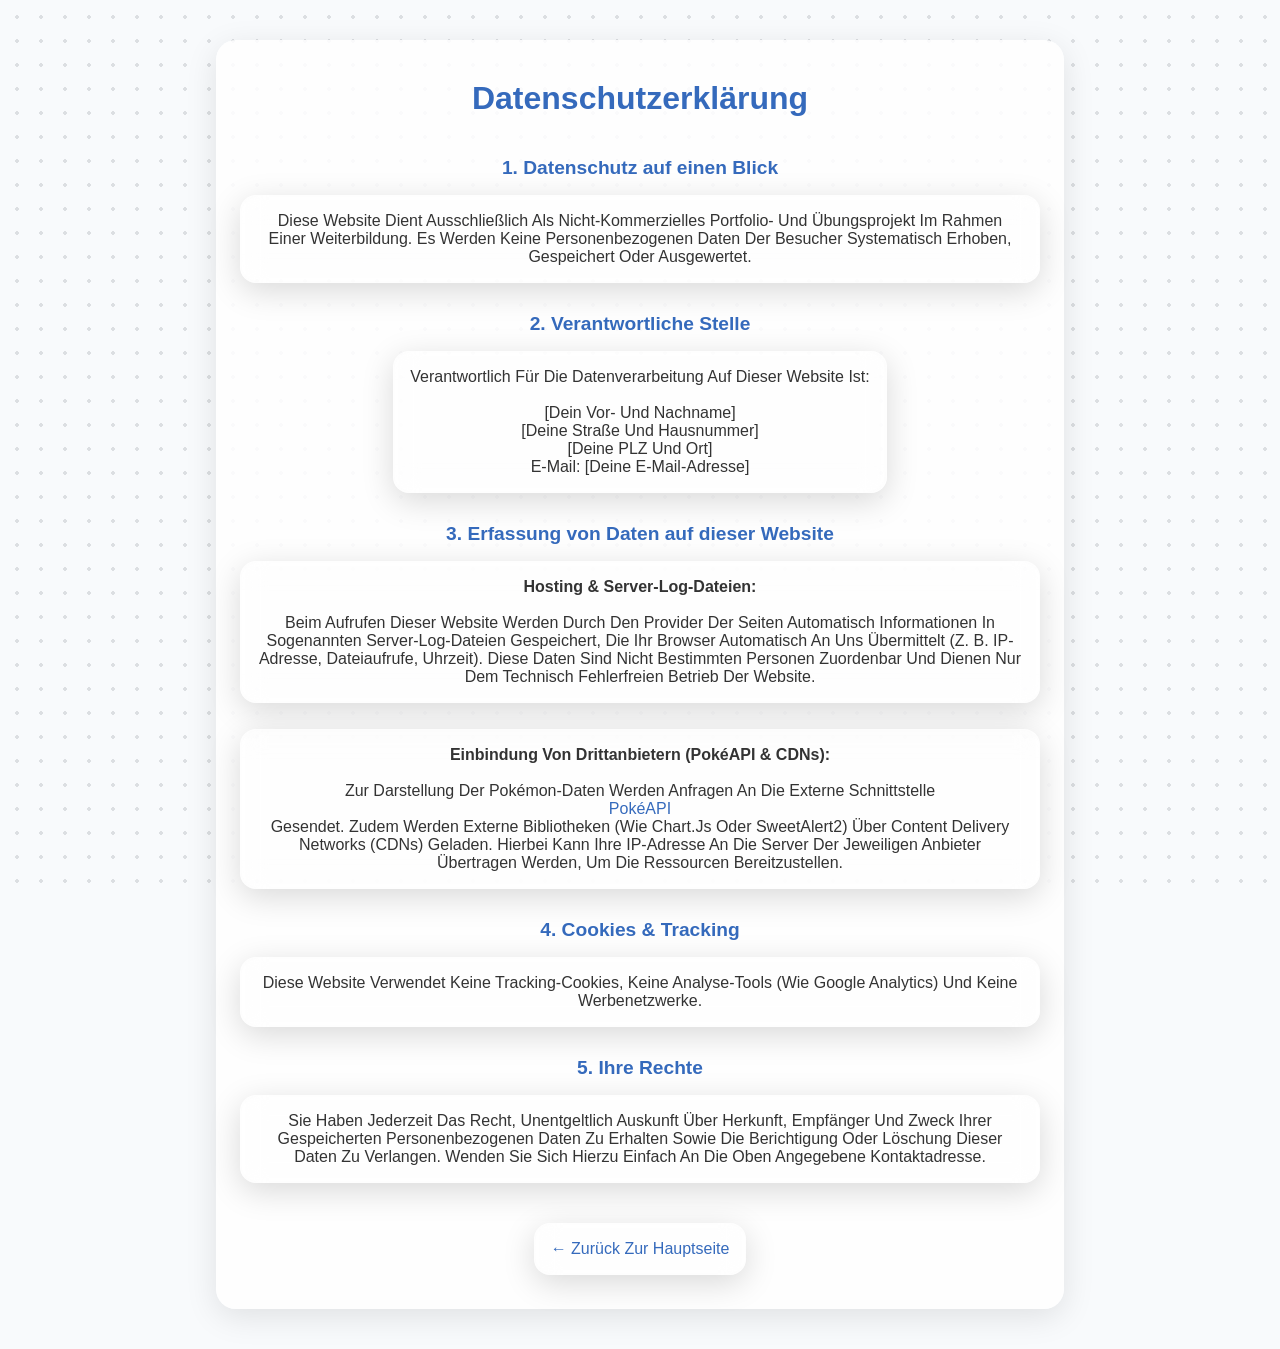
<file: datenschutz.html>
<!DOCTYPE html>
<html lang="de">
<head>
    <meta charset="UTF-8" />
    <meta name="viewport" content="width=device-width, initial-scale=1.0" />
    <title>Datenschutzerklärung - PokéApp</title>
    <link rel="stylesheet" href="styles/style.css" />
    <link rel="stylesheet" href="styles/header.css" />
    <link rel="stylesheet" href="styles/footer.css" />
    <link rel="stylesheet" href="styles/legal.css" />
</head>
<body>
    <div class="legal-container">
        <h1>Datenschutzerklärung</h1>

        <h2>1. Datenschutz auf einen Blick</h2>
        <p>
            Diese Website dient ausschließlich als nicht-kommerzielles Portfolio- und Übungsprojekt im Rahmen einer Weiterbildung. Es werden keine personenbezogenen Daten der Besucher systematisch erhoben, gespeichert oder ausgewertet.
        </p>

        <h2>2. Verantwortliche Stelle</h2>
        <p>
            Verantwortlich für die Datenverarbeitung auf dieser Website ist:<br /><br />
            [Dein Vor- und Nachname]<br />
            [Deine Straße und Hausnummer]<br />
            [Deine PLZ und Ort]<br />
            E-Mail: [Deine E-Mail-Adresse]
        </p>

        <h2>3. Erfassung von Daten auf dieser Website</h2>
        <p>
            <strong>Hosting & Server-Log-Dateien:</strong><br />
            Beim Aufrufen dieser Website werden durch den Provider der Seiten automatisch Informationen in sogenannten Server-Log-Dateien gespeichert, die Ihr Browser automatisch an uns übermittelt (z. B. IP-Adresse, Dateiaufrufe, Uhrzeit). Diese Daten sind nicht bestimmten Personen zuordenbar und dienen nur dem technisch fehlerfreien Betrieb der Website.
        </p>
        <p>
            <strong>Einbindung von Drittanbietern (PokéAPI & CDNs):</strong><br />
            Zur Darstellung der Pokémon-Daten werden Anfragen an die externe Schnittstelle <a href="https://pokeapi.co/" target="_blank" rel="noopener noreferrer">PokéAPI</a> gesendet. Zudem werden externe Bibliotheken (wie Chart.js oder SweetAlert2) über Content Delivery Networks (CDNs) geladen. Hierbei kann Ihre IP-Adresse an die Server der jeweiligen Anbieter übertragen werden, um die Ressourcen bereitzustellen.
        </p>

        <h2>4. Cookies & Tracking</h2>
        <p>
            Diese Website verwendet keine Tracking-Cookies, keine Analyse-Tools (wie Google Analytics) und keine Werbenetzwerke.
        </p>

        <h2>5. Ihre Rechte</h2>
        <p>
            Sie haben jederzeit das Recht, unentgeltlich Auskunft über Herkunft, Empfänger und Zweck Ihrer gespeicherten personenbezogenen Daten zu erhalten sowie die Berichtigung oder Löschung dieser Daten zu verlangen. Wenden Sie sich hierzu einfach an die oben angegebene Kontaktadresse.
        </p>

        <p style="margin-top: 30px;">
            <a href="index.html">&larr; Zurück zur Hauptseite</a>
        </p>
    </div>
</body>
</html>
</file>
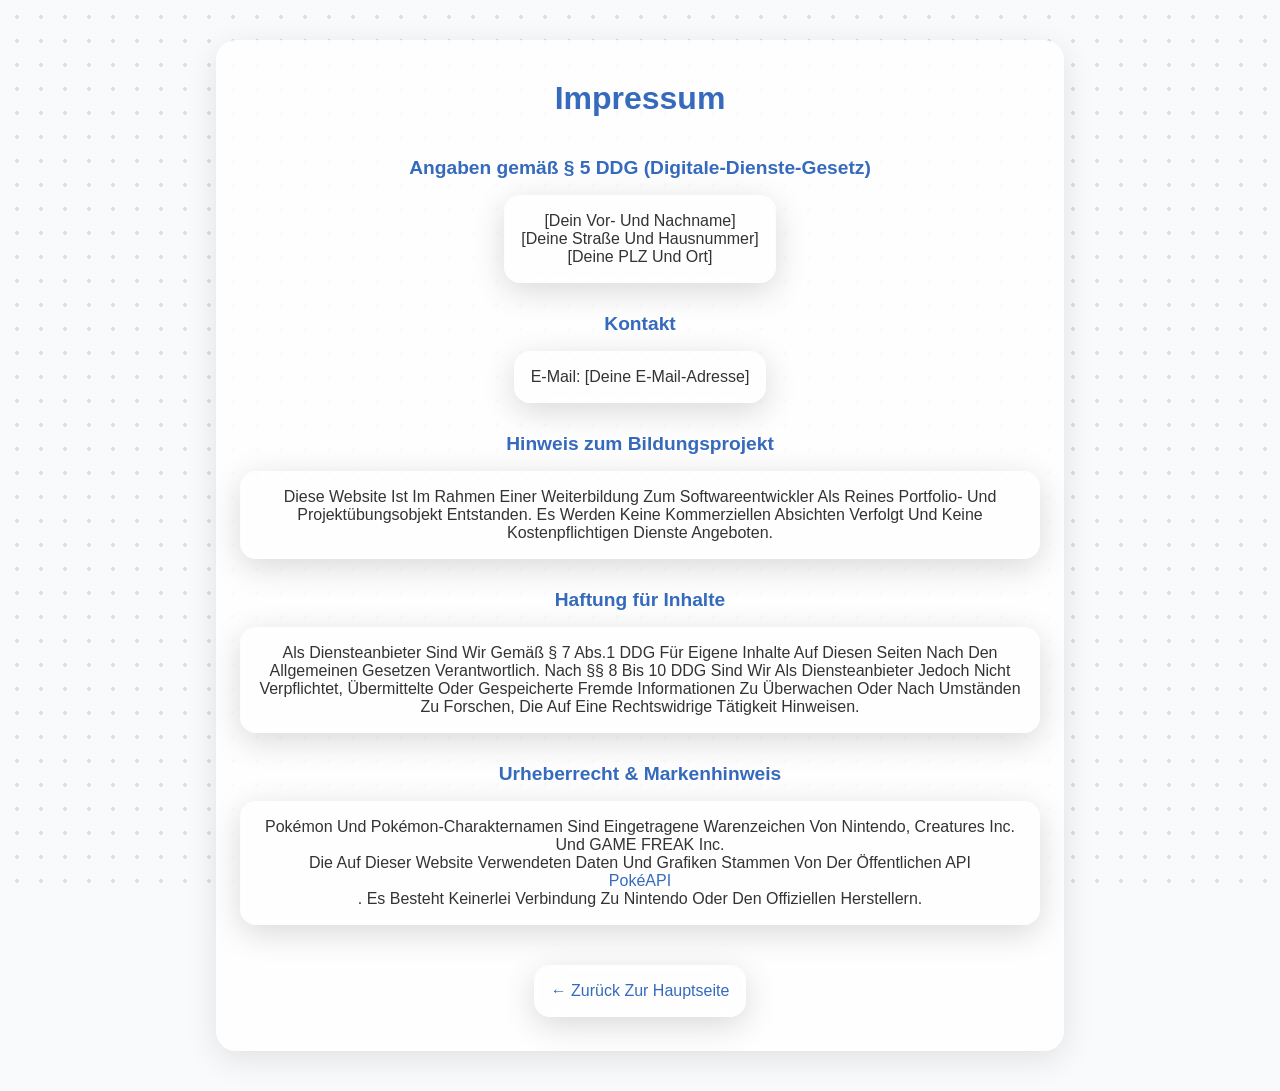
<file: impressum.html>
<!DOCTYPE html>
<html lang="de">
<head>
    <meta charset="UTF-8" />
    <meta name="viewport" content="width=device-width, initial-scale=1.0" />
    <title>Impressum - PokéApp</title>
    <link rel="stylesheet" href="styles/style.css" />
    <link rel="stylesheet" href="styles/header.css" />
    <link rel="stylesheet" href="styles/footer.css" />
    <link rel="stylesheet" href="styles/legal.css" />
</head>
<body>
    <div class="legal-container">
        <h1>Impressum</h1>

        <h2>Angaben gemäß § 5 DDG (Digitale-Dienste-Gesetz)</h2>
        <p>
            [Dein Vor- und Nachname]<br />
            [Deine Straße und Hausnummer]<br />
            [Deine PLZ und Ort]
        </p>

        <h2>Kontakt</h2>
        <p>
            E-Mail: [Deine E-Mail-Adresse]
        </p>

        <h2>Hinweis zum Bildungsprojekt</h2>
        <p>
            Diese Website ist im Rahmen einer Weiterbildung zum Softwareentwickler als reines Portfolio- und Projektübungsobjekt entstanden. Es werden keine kommerziellen Absichten verfolgt und keine kostenpflichtigen Dienste angeboten.
        </p>

        <h2>Haftung für Inhalte</h2>
        <p>
            Als Diensteanbieter sind wir gemäß § 7 Abs.1 DDG für eigene Inhalte auf diesen Seiten nach den allgemeinen Gesetzen verantwortlich. Nach §§ 8 bis 10 DDG sind wir als Diensteanbieter jedoch nicht verpflichtet, übermittelte oder gespeicherte fremde Informationen zu überwachen oder nach Umständen zu forschen, die auf eine rechtswidrige Tätigkeit hinweisen.
        </p>

        <h2>Urheberrecht & Markenhinweis</h2>
        <p>
            Pokémon und Pokémon-Charakternamen sind eingetragene Warenzeichen von Nintendo, Creatures Inc. und GAME FREAK inc.<br />
            Die auf dieser Website verwendeten Daten und Grafiken stammen von der öffentlichen API <a href="https://pokeapi.co/" target="_blank" rel="noopener noreferrer">PokéAPI</a>. Es besteht keinerlei Verbindung zu Nintendo oder den offiziellen Herstellern.
        </p>

        <p style="margin-top: 30px;">
            <a href="index.html">&larr; Zurück zur Hauptseite</a>
        </p>
    </div>
</body>
</html>
</file>
<file: styles/style.css>
/*
*variables and base styles
*/
:root {
    --pokedex-red: #e3350d;
    --pokedex-dark-red: #b32100;
    --blue-light: #28aafd;
}

html,
body {
    display: flex;
    flex-direction: column;
    align-items: center;
    justify-content: center;
    margin: 0;
    font-family: 'Roboto', sans-serif;
    overflow-x: hidden !important;
    background-color: #f8fafc;
    background-image: radial-gradient(rgba(15, 23, 42, 0.12) 2px, transparent 0);
    background-size: 24px 24px;
    background-position: -19px -19px;
    background-attachment: fixed;
    min-height: 100vh;
    margin: 0;
    width: 100%;
    min-height: 100vh;
}

.d-none {
    display: none !important;
}

.visually-hidden {
    position: absolute;
    width: 1px;
    height: 1px;
    padding: 0;
    margin: -1px;
    overflow: hidden;
    clip: rect(0, 0, 0, 0);
    white-space: nowrap;
    border: 0;
}

button:focus-visible,
a:focus-visible,
input:focus-visible,
select:focus-visible {
    outline: 3px solid #102a43;
    outline-offset: 3px;
}

.content-wrapper {
    flex: 1;
    min-height: auto;
    max-width: 1024px;
    width: 100%;
    display: flex;
    flex-direction: column;
    align-items: center;
    justify-content: center;
}

h1 {
    margin-top: 16px;
    color: white;
}

h1::first-letter {
    text-transform: capitalize;
}

p,
li {
    display: flex;
    justify-content: center;
    align-items: center;
    border-radius: 16px;
    padding: 3px 10px;
    text-transform: capitalize;
    margin-bottom: 10px;
    background: rgba(255, 255, 255, 0.2);
    backdrop-filter: blur(12px);
    -webkit-backdrop-filter: blur(12px);
    border: 1px solid rgba(255, 255, 255, 0.3);
    box-shadow: 0 8px 32px 0 rgba(0, 0, 0, 0.15);
    text-shadow: 0 1px 2px rgba(0, 0, 0, 0.5);
}

.loadmore-button {
    width: 300px;
    height: 50px;
    font-size: 20px;
    border-radius: 16px;
    cursor: pointer;
    margin-bottom: 16px;
}

.loadmore-button:hover {
    border: 1px solid lightgray;
}

/*
* main container and cards
*/
.main-container {
    flex: 1;
    display: flex;
    flex-wrap: wrap;
    justify-content: center;
    padding-top: 20px;
    margin: 16px;
    gap: 32px;
}

.pokemon-card {
    position: relative;
    display: flex;
    flex-direction: column;
    justify-content: space-between;
    align-items: center;
    border-radius: 40px;
    width: 250px;
    height: 300px;
    padding: 20px 10px 10px 10px;
    cursor: pointer;
    box-sizing: border-box;
    overflow: hidden;
    transition: all 0.4s ease;
    color: inherit;
    font: inherit;
    text-align: center;
}

.pokemon-card-placeholder {
    background: linear-gradient(100deg, #e2e8f0 30%, #f1f5f9 50%, #e2e8f0 70%);
    background-size: 200% 100%;
    animation: placeholder-shimmer 1.5s linear infinite;
}

.pokemon-card-error {
    align-items: center;
    justify-content: center;
    color: #1f2937;
    font-weight: 700;
}

@keyframes placeholder-shimmer {
    to {
        background-position-x: -200%;
    }
}

@media (prefers-reduced-motion: reduce) {
    .pokemon-card-placeholder,
    .pokeball {
        animation: none;
    }
}

.pokemon-card:hover {
    transform: translateY(-5px) scale(0.99);
    box-shadow: 
        0 4px 10px rgba(0, 0, 0, 0.08),
        0 12px 25px rgba(0, 0, 0, 0.12);
}

.pokemon-card:hover .type-button {
    transform: translateY(-2px);
    box-shadow: 
        0 4px 8px rgba(0, 0, 0, 0.12),
        0 6px 14px rgba(0, 0, 0, 0.15);
}

.pokemon-card:hover .card-name {
    text-shadow: 0 2px 5px rgba(0, 0, 0, 0.2);
}

.pokemon-card:hover .pokeball {
    filter: blur(0px);
    opacity: 0.6;
}

.card-name {
    display: block;
    margin: 0;
    font-size: 1.5rem;
    z-index: 1;
    color: #ffffff;
}

.card-name::first-letter {
    text-transform: capitalize;
}

.pokemon-img {
    position: relative;
    width: 160px;
    height: 160px;
    margin-bottom: 0;
    z-index: 1;
}

.pokeball {
    position: absolute;
    width: 270px;
    height: 270px;
    opacity: 0.4;
    animation: rotate 25s linear infinite;
    transform-origin: center center;
    filter: blur(5px);
    transition: filter 0.4s ease, opacity 0.4s ease;
}

/*
* types and buttons
*/
.types-container {
    z-index: 1;
    display: flex;
    gap: 8px;
    justify-content: center;
    align-items: center;
}

.type-button {
    color: whitesmoke;
    font-size: 16px;
    min-width: 80px;
    height: 35px;
    border-radius: 25px;
    border: 1px solid rgba(255, 255, 255, 0.4);
    text-transform: capitalize;
    display: flex;
    align-items: center;
    justify-content: center;
    box-shadow: 
        0 2px 4px rgba(0, 0, 0, 0.05),
        0 4px 10px rgba(0, 0, 0, 0.1);
    transition: box-shadow 0.2s ease, transform 0.2s ease;
}

.loadmorePokemon {
    background-color: lightgray;
    color: rgb(53, 106, 188);
    font-weight: 700;
    border: 2px solid rgb(53, 106, 188);
    border-radius: 16px;
    cursor: pointer;
    font-size: 20px;
    width: 300px;
    height: 50px;
    padding: 5px 10px;
    margin-bottom: 16px;
}

.loadmorePokemon:hover {
    background-color: rgb(255, 244, 199);
}

/*
* glassmorphism & utilities
*/
.glass-effect {
    background: rgba(255, 255, 255, 0.2);
    backdrop-filter: blur(12px);
    -webkit-backdrop-filter: blur(12px);
    border: 1px solid rgba(255, 255, 255, 0.3);
    box-shadow: 0 8px 32px 0 rgba(0, 0, 0, 0.15);
}

.glass-effect.loadmore-button {
    box-shadow: 6px 0 18px rgba(0, 0, 0, 0.14),
        0 3px 8px rgba(0, 0, 0, 0.08);
}

.shadow {
    box-shadow: 
        0 2px 4px rgba(0, 0, 0, 0.02),
        0 10px 20px rgba(0, 0, 0, 0.06),
        0 25px 45px rgba(0, 0, 0, 0.1);
}

.text-shadow {
    text-shadow: 
        0 1px 2px rgba(0, 0, 0, 0.15),
        0 3px 8px rgba(0, 0, 0, 0.1);
}

.d-none {
    display: none !important;
}

/*
* animations and scrollbar
*/
@keyframes rotate {
    from {
        transform: rotate(0deg);
    }
    to {
        transform: rotate(360deg);
    }
}

::-webkit-scrollbar {
    width: 10px;
}

::-webkit-scrollbar-track {
    box-shadow: inset 0 0 5px rgb(53, 106, 188);
    border-radius: 10px;
}

::-webkit-scrollbar-thumb {
    background: gray;
    border-radius: 10px;
}

::-webkit-scrollbar-thumb:hover {
    background: rgb(117, 138, 170);
}
</file>
<file: styles/header.css>
.pokedex-header {
    background-color: var(--pokedex-red);
    box-shadow: 0 4px 10px rgba(0, 0, 0, 0.3);
    font-family: system-ui, -apple-system, BlinkMacSystemFont, 'Segoe UI', Roboto, sans-serif;
    color: white;
    width: 100%;
    display: flex;
    align-items: center;
    flex-direction: column;
}

.pokedex-top-bar {
    max-width: 1024px;
    width: 100%;
    background-color: var(--pokedex-dark-red);
    padding: 10px 20px;
    border-bottom: 2px solid #8b0000;
    box-sizing: border-box;
}

.lights-container {
    display: flex;
    align-items: center;
    gap: 15px;
    width: 100%;
}

.big-light {
    width: 40px;
    height: 40px;
    background-color: var(--blue-light);
    border-radius: 50%;
    border: 4px solid white;
    box-shadow: inset -5px -5px 10px rgba(0, 0, 0, 0.5), 0 0 10px var(--blue-light);
}

.small-lights {
    display: flex;
    gap: 8px;
}

.light {
    width: 12px;
    height: 12px;
    border-radius: 50%;
    border: 1px solid rgba(0,0,0,0.3);
}

.light.red {
    background-color: #ff3b30;
}

.light.yellow { 
    background-color: #ffcc00;
}

.light.green {
    background-color: #34c759;
}

.pokedex-nav-bar {
    max-width: 1024px;
    width: 100%;
    display: flex;
    justify-content: space-between;
    align-items: center;
    padding: 15px 20px;
    flex-wrap: wrap;
    gap: 15px;
    box-sizing: border-box;
}

.logo h1 {
    margin: 0;
    font-size: 1.6rem;
    font-weight: 800;
    letter-spacing: 1px;
}

.search-box, 
.type-filter-box select {
    height: 40px;
    border-radius: 20px;
    font-family: inherit;
    font-size: 0.95rem;
    box-sizing: border-box;
}

.search-box {
    display: flex;
    align-items: center;
    background: white;
    padding: 0 15px;
    border: none;
}

.search-box input {
    border: none;
    outline: none;
    padding: 0 5px;
    font-family: inherit;
    font-size: 0.95rem;
    color: #333;
    background: transparent;
}

.search-box button {
    background: none;
    border: none;
    cursor: pointer;
    font-size: 1rem;
    padding: 0;
    display: flex;
    align-items: center;
}

.type-filter-box select {
    padding: 0 15px;
    border: none;
    background-color: #ffffff;
    color: #333;
    font-weight: 600;
    cursor: pointer;
    outline: none;
    transition: background-color 0.2s ease;
}

.type-filter-box select:hover {
    background-color: #f0f0f0;
}

.nav-links a {
    color: white;
    text-decoration: none;
    margin-left: 15px;
    font-size: 1.05rem;
    font-weight: 600;
    transition: opacity 0.2s ease;
}

.nav-links a:hover {
    text-decoration: underline;
    opacity: 0.9;
}

.headerimg {
    width: 250px;
}

.searching,
.searching1 {
    background-color: lightgray;
    color: rgb(53, 106, 188);
    font-weight: 700;
    border: 2px solid rgb(53, 106, 188);
    border-radius: 16px;
    cursor: pointer;
}

.searching {
    font-size: 16px;
    height: 32px;
    padding: 0 12px;
}

.searching:focus {
    outline: none;
}

.searching::placeholder {
    color: rgba(0, 0, 0, 0.3);
}

.searching1 {
    font-size: 16px;
    width: 42px;
    height: 37px;
}

.searching:hover,
.searching1:hover {
    background-color: rgb(230, 230, 230);
}
</file>
<file: styles/footer.css>
:root {
  --pokedex-red: #e3350d;
  --pokedex-dark-red: #b32100;
}

.pokedex-footer {
    width: 100%;
    background-color: var(--pokedex-dark-red);
    color: #ffffff;
    padding: 30px 20px;
    text-align: center;
    border-top: 4px solid var(--pokedex-red);
    margin-top: auto;
    font-family: sans-serif;
    box-shadow: 0 -4px 10px rgba(0, 0, 0, 0.2);
}

.footer-content {
    max-width: 1024px;
    width: 100%;
    margin: 0 auto;
    display: flex;
    flex-direction: column;
    gap: 15px;
    align-items: center;
}

.footer-links {
    display: flex;
    gap: 10px;
    align-items: center;
    font-size: 0.95rem;
}

.footer-links a {
    color: #ffffff;
    text-decoration: none;
    font-weight: 600;
    transition: color 0.2s ease-in-out;
}

.footer-links a:hover {
    color: #ffcc00;
    text-decoration: underline;
}

.footer-links .divider {
    color: rgba(255, 255, 255, 0.4);
}

.disclaimer {
    font-size: 0.8rem;
    line-height: 1.5;
    color: rgba(255, 255, 255, 0.8);
    margin: 0;
    max-width: 600px;
}

.copyright {
    font-size: 0.85rem;
    color: rgba(255, 255, 255, 0.6);
    margin: 0;
}
</file>
<file: styles/legal.css>
.legal-container {
    display: flex;
    flex-direction: column;
    align-items: center;
    text-align: center;
    max-width: 800px;
    margin: 40px auto;
    padding: 24px;
    background: rgba(255, 255, 255, 0.85);
    border-radius: 20px;
    box-shadow: 0 8px 32px rgba(0, 0, 0, 0.1);
    color: #333;
}

.legal-container h1 {
    color: #356abc;
    margin-bottom: 20px;
}

.legal-container h2 {
    color: #356abc;
    margin-top: 20px;
    margin-bottom: 0;
    font-size: 1.2rem;
}

.legal-container a {
    color: #356abc;
}

.legal-container p {
    display: flex;
    flex-direction: column;
    padding: 16px;
    text-shadow: none;
}

.legal-container a {
    text-decoration: none;
}

.legal-container a:hover {
    text-decoration: underline;
}
</file>
